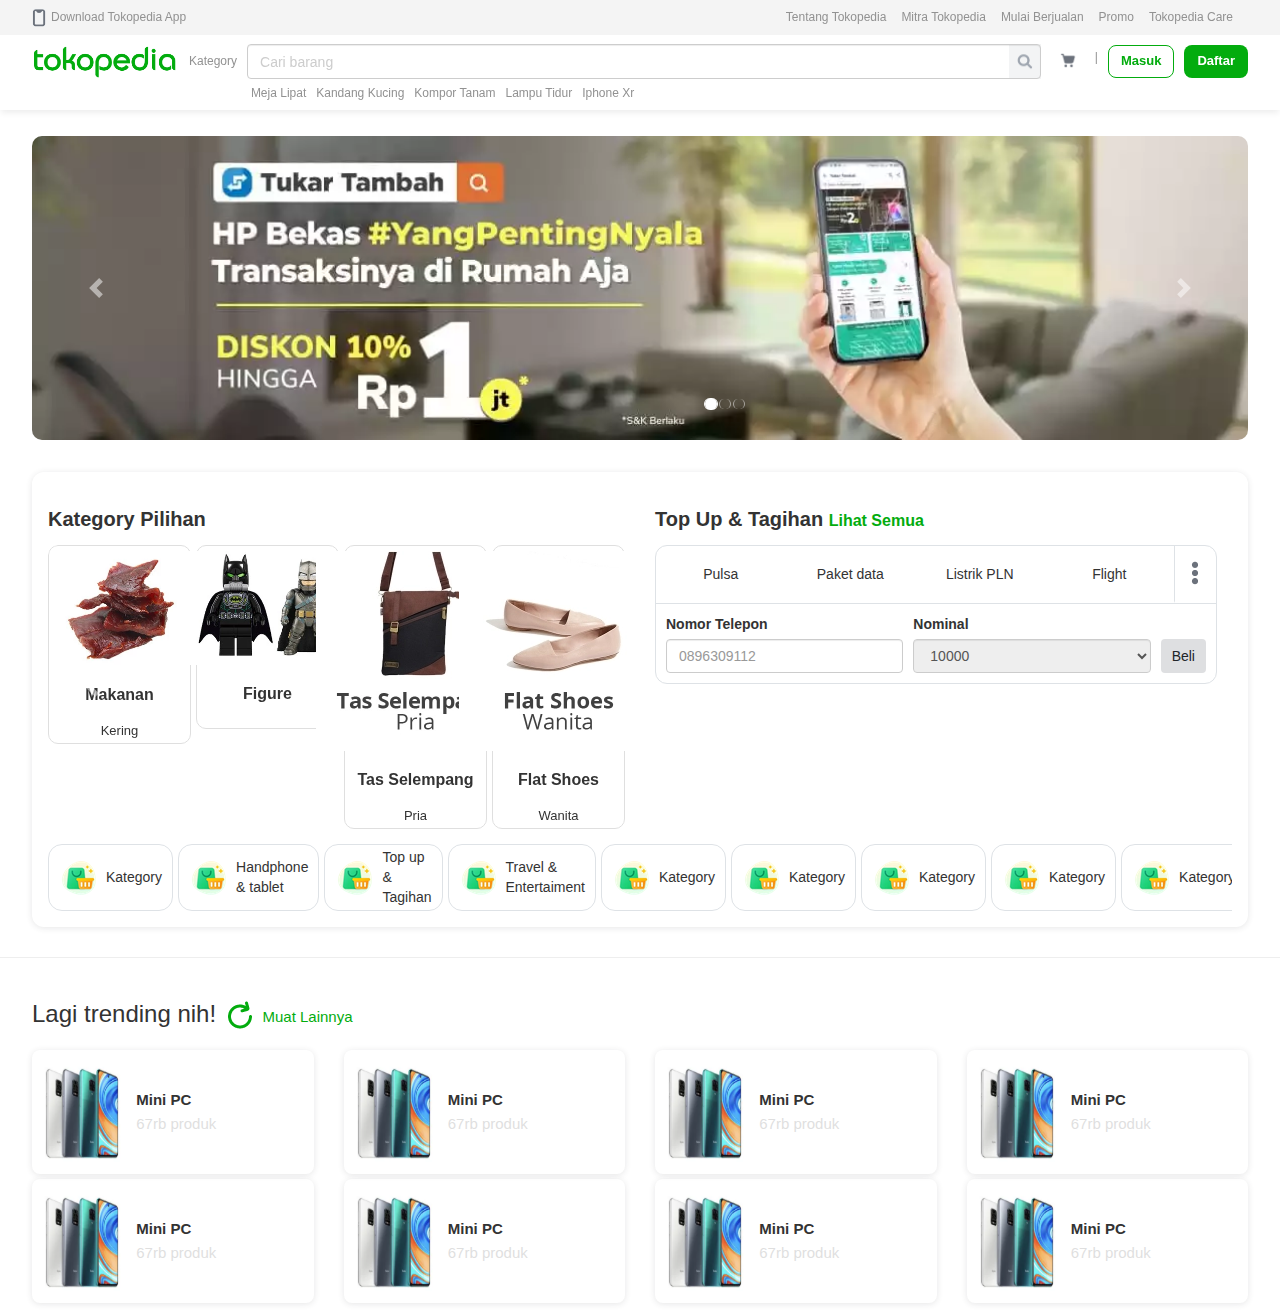
<file: index.html>
<!doctype html>
<html lang="en">

<head>
    <!-- Required meta tags -->
    <meta charset="utf-8">
    <meta name="viewport" content="width=device-width, initial-scale=1, shrink-to-fit=no">

    <!-- Bootstrap CSS -->
    <link rel="stylesheet" href="https://stackpath.bootstrapcdn.com/bootstrap/4.5.2/css/bootstrap.min.css"
        integrity="sha384-JcKb8q3iqJ61gNV9KGb8thSsNjpSL0n8PARn9HuZOnIxN0hoP+VmmDGMN5t9UJ0Z" crossorigin="anonymous">

    <!-- bootstrap 3 and affix -->
    <link rel="stylesheet" href="https://maxcdn.bootstrapcdn.com/bootstrap/3.4.1/css/bootstrap.min.css">
    <script src="https://ajax.googleapis.com/ajax/libs/jquery/3.5.1/jquery.min.js"></script>
    <script src="https://maxcdn.bootstrapcdn.com/bootstrap/3.4.1/js/bootstrap.min.js"></script>
    <!-- end  -->
    <link rel="stylesheet" href="assets/css/style.css">
    <title>Tokopedia</title>
</head>

<body>

    <div id="overlay"></div>

    <div class="header">
        <div class="item-header-1 d-flex justify-content-between align-items-center">
            <div class="d-flex align-items-center">
                <img class="mr-2" src="assets/img/1.png" alt="">
                <span>Download Tokopedia App</span>
            </div>

            <div class="d-flex">
                <span class="mr-4">Tentang Tokopedia</span>
                <span class="mr-4">Mitra Tokopedia</span>
                <span class="mr-4">Mulai Berjualan</span>
                <span class="mr-4">Promo</span>
                <span class="mr-4">Tokopedia Care</span>
            </div>
        </div>

        <div class="item-header-2 d-flex flex-column">
            <div class="d-flex justify-content-between align-items-center">
                <img class="img-tokopedia" src="assets/img/2.png" alt="">
                <span class="mx-2 text-kategory" onclick="kategoryOn()">Kategory</span>
                <div class="wrap-search">
                    <input type="text" class="form-control" placeholder="Cari barang" data-toggle="modal"
                        data-target="#exampleModal">
                    <div class=" wrap-icon-search">
                        <img class="img-search" src="assets/img/3.png" alt="">
                    </div>
                </div>

                <div class="wrap-img-shop mx-3" onclick="on()">
                    <img class="img-shop" src="assets/img/4.png" alt="">
                </div>

                <span class="mr-3 line">|</span>

                <div class="d-flex">
                    <button class="btn font-weight-bold mr-3">Masuk</button>
                    <button class="btn font-weight-bold text-white">Daftar</button>
                </div>
            </div>
            <div class="text-under-search d-flex mt-2">
                <span class="mr-3">Meja Lipat</span>
                <span class="mr-3">Kandang Kucing</span>
                <span class="mr-3">Kompor Tanam</span>
                <span class="mr-3">Lampu Tidur</span>
                <span class="mr-3">Iphone Xr</span>
            </div>
        </div>

        <div class="menu-bar flex-column justify-content-between align-items-center" id="menuBar">
            <img src="assets/img/5.png" alt="">
            <h4 class="mt-2">Wah keranjang belanjaanmu kosong</h4>
            <p class="text-center">Daripada dianggurin, mending diisi dengan barang barang </br>impianmu. Yuk cek
                sekarang!</p>
            <button class="btn">Lihat Rekomendasi</button>
        </div>
    </div>

    <div class="kategory" id="kategory">
        <div class="head-kategory d-flex w-100">
            <span>Belanja</span>
            <span>Featured</span>
            <span>Featured</span>
            <span>Brand&nbsp;Unggulan</span>
            <span>Halal&nbsp;Corner</span>
            <span>Investasi&nbsp;Asuransi&nbsp;&&nbsp;Pinjaman</span>
            <span>Pajak</span>
            <span>Pendidikan</span>
            <span>Tagihan</span>
            <span>Top&nbsp;-&nbsp;Up</span>
            <span>Travel&nbsp;Entertaiment</span>
            <span>OS&nbsp;Pupuler</span>
            <span>Lainnya</span>
        </div>
        <div class="row">
            <div class="col-2">
                <div class="head-left">
                    <h6 class="mb-0">Buku</h6>
                    <h6 class="mb-0">Elektronik</h6>
                    <h6 class="mb-0">Dapur</h6>
                    <h6 class="mb-0">Elektronik</h6>
                    <h6 class="mb-0">Elektronik</h6>
                    <h6 class="mb-0">Elektronik</h6>
                    <h6 class="mb-0">Elektronik</h6>
                    <h6 class="mb-0">Elektronik</h6>
                    <h6 class="mb-0">Elektronik</h6>
                    <h6 class="mb-0">Elektronik</h6>
                    <h6 class="mb-0">Elektronik</h6>
                    <h6 class="mb-0">Elektronik</h6>
                    <h6 class="mb-0">Elektronik</h6>
                    <h6 class="mb-0">Elektronik</h6>
                    <h6 class="mb-0">Elektronik</h6>
                    <h6 class="mb-0">Elektronik</h6>
                    <h6 class="mb-0">Elektronik</h6>
                    <h6 class="mb-0">Elektronik</h6>
                    <h6 class="mb-0">Elektronik</h6>
                    <h6 class="mb-0">Elektronik</h6>
                    <h6 class="mb-0">Elektronik</h6>
                    <h6 class="mb-0">Elektronik</h6>
                    <h6 class="mb-0">Elektronik</h6>
                    <h6 class="mb-0">Elektronik</h6>
                    <h6 class="mb-0">Elektronik</h6>
                    <h6 class="mb-0">Elektronik</h6>
                    <h6 class="mb-0">Elektronik</h6>
                </div>
            </div>
            <div class="col-10">
                <div class="head-left">
                    <div class="w-100 d-flex align-items-center">
                        <img src="assets/img/6.png" alt="">
                        <span class="h4 m-0 p-0 font-weight-bold">Buku</span>
                    </div>
                    <div class="row mt-5">
                        <div class="col-3">
                            <h5>Title</h5>
                            <h6>Deskripsi</h6>
                            <h6>Deskripsi</h6>
                            <h6>Deskripsi</h6>
                            <h6>Deskripsi</h6>
                            <h6>Deskripsi</h6>
                            <h6>Deskripsi</h6>
                        </div>
                        <div class="col-3">
                            <h5>Title</h5>
                            <h6>Deskripsi</h6>
                            <h6>Deskripsi</h6>
                            <h6>Deskripsi</h6>
                            <h6>Deskripsi</h6>
                            <h6>Deskripsi</h6>
                            <h6>Deskripsi</h6>
                        </div>
                        <div class="col-3">
                            <h5>Title</h5>
                            <h6>Deskripsi</h6>
                            <h6>Deskripsi</h6>
                            <h6>Deskripsi</h6>
                            <h6>Deskripsi</h6>
                            <h6>Deskripsi</h6>
                            <h6>Deskripsi</h6>
                        </div>
                        <div class="col-3">
                            <h5>Title</h5>
                            <h6>Deskripsi</h6>
                            <h6>Deskripsi</h6>
                            <h6>Deskripsi</h6>
                            <h6>Deskripsi</h6>
                            <h6>Deskripsi</h6>
                            <h6>Deskripsi</h6>
                        </div>
                    </div>
                    <div class="row mt-5">
                        <div class="col-3">
                            <h5>Title</h5>
                            <h6>Deskripsi</h6>
                            <h6>Deskripsi</h6>
                            <h6>Deskripsi</h6>
                            <h6>Deskripsi</h6>
                            <h6>Deskripsi</h6>
                            <h6>Deskripsi</h6>
                        </div>
                        <div class="col-3">
                            <h5>Title</h5>
                            <h6>Deskripsi</h6>
                            <h6>Deskripsi</h6>
                            <h6>Deskripsi</h6>
                            <h6>Deskripsi</h6>
                            <h6>Deskripsi</h6>
                            <h6>Deskripsi</h6>
                        </div>
                        <div class="col-3">
                            <h5>Title</h5>
                            <h6>Deskripsi</h6>
                            <h6>Deskripsi</h6>
                            <h6>Deskripsi</h6>
                            <h6>Deskripsi</h6>
                            <h6>Deskripsi</h6>
                            <h6>Deskripsi</h6>
                        </div>
                        <div class="col-3">
                            <h5>Title</h5>
                            <h6>Deskripsi</h6>
                            <h6>Deskripsi</h6>
                            <h6>Deskripsi</h6>
                            <h6>Deskripsi</h6>
                            <h6>Deskripsi</h6>
                            <h6>Deskripsi</h6>
                        </div>
                    </div>
                </div>
            </div>
        </div>
    </div>

    <!-- caraousel -->
    <div id="carouselExampleIndicators" class="carousel slide d-flex flex-column align-items-center"
        data-ride="carousel">
        <ol class="carousel-indicators">
            <li data-target="#carouselExampleIndicators" data-slide-to="0" class="active"></li>
            <li data-target="#carouselExampleIndicators" data-slide-to="1"></li>
            <li data-target="#carouselExampleIndicators" data-slide-to="2"></li>
        </ol>
        <div class="carousel-inner">
            <div class="carousel-item active">
                <img src="assets/img/c2.jpg" class="d-block w-100" alt="...">
            </div>
            <div class="carousel-item">
                <img src="assets/img/c1.jpg" class="d-block w-100" alt="...">
            </div>
            <div class="carousel-item">
                <img src="assets/img/slide/3.png" class="d-block w-100" alt="...">
            </div>
        </div>
        <a class="carousel-control-prev" href="#carouselExampleIndicators" role="button" data-slide="prev">
            <span class="carousel-control-prev-icon" aria-hidden="true"></span>
            <span class="sr-only">Previous</span>
        </a>
        <a class="carousel-control-next" href="#carouselExampleIndicators" role="button" data-slide="next">
            <span class="carousel-control-next-icon" aria-hidden="true"></span>
            <span class="sr-only">Next</span>
        </a>
    </div>

    <!-- kategory pilihan -->
    <div class="kategory-pilihan">
        <div class="row mx-0 p-0">
            <div class="col-6 mx-0 p-0">
                <h1>Kategory Pilihan</h1>
                <div id="carouselExampleControls" class="carousel carousel2 slide mt-4" data-ride="carousel">
                    <div class="carousel-inner carousel-inner2">
                        <div class="carousel-item active">
                            <div class="row mx-0 p-0">
                                <div class="col-3 pl-0 pr-2">
                                    <div
                                        class="d-flex p-2 flex-column align-items-center justify-content-center card-category">
                                        <img src="assets/img/7.png" alt="">
                                        <h2 class="mb-0">Makanan</h2>
                                        <h3 class="mb-0">Kering</h3>

                                    </div>
                                </div>
                                <div class="col-3 pl-0 pr-2">
                                    <div
                                        class="d-flex p-2 flex-column align-items-center justify-content-center card-category">

                                        <img src="assets/img/8.png" alt="">
                                        <h2 class="mb-0">Figure</h2>
                                        <h3 class="mb-0"></h3>

                                    </div>
                                </div>
                                <div class="col-3 pl-0 pr-2">
                                    <div
                                        class="d-flex p-2 flex-column align-items-center justify-content-center card-category">

                                        <img src="assets/img/bag.jpg" alt="">
                                        <h2 class="mb-0">Tas Selempang</h2>
                                        <h3 class="mb-0">Pria</h3>

                                    </div>
                                </div>
                                <div class="col-3 pl-0 pr2">
                                    <div
                                        class="d-flex p-2 flex-column align-items-center justify-content-center card-category">

                                        <img src="assets/img/shoes.jpg" alt="">
                                        <h2 class="mb-0">Flat Shoes</h2>
                                        <h3 class="mb-0">Wanita</h3>

                                    </div>
                                </div>
                            </div>

                        </div>
                        <div class="carousel-item">
                            <div class="row mx-0 p-0">
                                <div class="col-3 pl-0 pr-2">
                                    <div
                                        class="d-flex p-2 flex-column align-items-center justify-content-center card-category">
                                        <img src="assets/img/7.png" alt="">
                                        <h2 class="mb-0">Toples</h2>
                                        <h3 class="mb-0"></h3>

                                    </div>
                                </div>
                                <div class="col-3 pl-0 pr-2">
                                    <div
                                        class="d-flex p-2 flex-column align-items-center justify-content-center card-category">

                                        <img src="assets/img/7.png" alt="">
                                        <h2 class="mb-0">Hardisk &</h2>
                                        <h3 class="mb-0">Flashdisk</h3>

                                    </div>
                                </div>
                                <div class="col-3 pl-0 pr-2">
                                    <div
                                        class="d-flex p-2 flex-column align-items-center justify-content-center card-category">

                                        <img src="assets/img/7.png" alt="">
                                        <h2 class="mb-0">Tv &</h2>
                                        <h3 class="mb-0">Speaker</h3>

                                    </div>
                                </div>
                                <div class="col-3 pl-0 pr2">
                                    <div
                                        class="d-flex p-2 flex-column align-items-center justify-content-center card-category">

                                        <img src="assets/img/7.png" alt="">
                                        <h2 class="mb-0">Makanan</h2>
                                        <h3 class="mb-0">Kucing</h3>

                                    </div>
                                </div>
                            </div>

                        </div>
                        <a class="carousel-control-prev" href="#carouselExampleControls" role="button"
                            data-slide="prev">
                            <span class="carousel-control-prev-icon" aria-hidden="true"></span>
                            <span class="sr-only">Previous</span>
                        </a>
                        <a class="carousel-control-next" href="#carouselExampleControls" role="button"
                            data-slide="next">
                            <span class="carousel-control-next-icon" aria-hidden="true"></span>
                            <span class="sr-only">Next</span>
                        </a>
                    </div>
                </div>
            </div>
            <div class="col-6">
                <h1>Top Up & Tagihan <span style="font-size: 16px; color: #03ac0e;">Lihat Semua</span> </h1>
                <div class="row mx-0 overflow-hidden border mt-4" style="border-radius: 12px;">
                    <div class="d-flex justify-content-between align-items-center w-100 border-bottom">
                        <div class="item-menu w-100 h-100 d-flex align-items-center justify-content-center">
                            <span>Pulsa</span>
                        </div>
                        <div class="item-menu w-100 h-100 d-flex align-items-center justify-content-center">
                            <span>Paket data</span>
                        </div>
                        <div class="item-menu w-100 h-100 d-flex align-items-center justify-content-center">
                            <span>Listrik PLN</span>
                        </div>
                        <div class="item-menu w-100 h-100 d-flex align-items-center justify-content-center">
                            <span>Flight</span>
                        </div>
                        <div class="item-menu d-flex px-2 align-items-center justify-content-center border-left">
                            <img src="assets/img/10.png" alt="">
                        </div>
                    </div>

                    <div class="d-flex w-100 justify-content-between align-items-end p-3">
                        <div class="form-row mx-0 w-100">
                            <div class="form-group w-100 mr-3 mb-0">
                                <label for="" class="font-weight-bold">Nomor Telepon</label>
                                <input type="text" class="form-control w-100" placeholder="0896309112">
                            </div>
                        </div>
                        <div class="form-row mx-0 w-100">
                            <div class="form-group w-100 mr-3 mb-0">
                                <label for="" class="font-weight-bold">Nominal</label>
                                <select name="" id="" class="form-control" disabled>
                                    <option value="">10000</option>
                                    <option value="">10000</option>
                                </select>
                            </div>
                        </div>
                        <button class="btn px-3" style="background-color: #4950572e;">Beli</button>
                    </div>
                </div>
            </div>

            <div class="row flex-nowrap mx-0 mt-4 menu-scroll">
                <div class="item-scroll d-flex align-items-center border py-1 px-3 mr-2">
                    <img src="assets/img/9.png" alt="">
                    <span class="ml-2">Kategory</span>
                </div>
                <div class="item-scroll d-flex align-items-center border py-1 px-3 mr-2">
                    <img src="assets/img/9.png" alt="">
                    <span class="ml-2">Handphone & tablet</span>
                </div>
                <div class="item-scroll d-flex align-items-center border py-1 px-3 mr-2">
                    <img src="assets/img/9.png" alt="">
                    <span class="ml-2">Top up & Tagihan</span>
                </div>
                <div class="item-scroll d-flex align-items-center border py-1 px-3 mr-2">
                    <img src="assets/img/9.png" alt="">
                    <span class="ml-2">Travel & Entertaiment</span>
                </div>
                <div class="item-scroll d-flex align-items-center border py-1 px-3 mr-2">
                    <img src="assets/img/9.png" alt="">
                    <span class="ml-2">Kategory</span>
                </div>
                <div class="item-scroll d-flex align-items-center border py-1 px-3 mr-2">
                    <img src="assets/img/9.png" alt="">
                    <span class="ml-2">Kategory</span>
                </div>
                <div class="item-scroll d-flex align-items-center border py-1 px-3 mr-2">
                    <img src="assets/img/9.png" alt="">
                    <span class="ml-2">Kategory</span>
                </div>
                <div class="item-scroll d-flex align-items-center border py-1 px-3 mr-2">
                    <img src="assets/img/9.png" alt="">
                    <span class="ml-2">Kategory</span>
                </div>
                <div class="item-scroll d-flex align-items-center border py-1 px-3 mr-2">
                    <img src="assets/img/9.png" alt="">
                    <span class="ml-2">Kategory</span>
                </div>
                <div class="item-scroll d-flex align-items-center border py-1 px-3 mr-2">
                    <img src="assets/img/9.png" alt="">
                    <span class="ml-2">Kategory</span>
                </div>

            </div>

        </div>

    </div>

    <hr class="position-relative" style="top:170px">

    <div class="trending">
        <h3>Lagi trending nih! <img src="assets/img/reload.png" alt=""> <span style="color: #03ac0e;">Muat
                Lainnya</span> </h3>

        <div class="row mt-4">
            <div class="col-3">
                <div class="card-trend">
                    <div class="wrap-img-trend">
                        <img class="w-100 h-100" src="assets/img/13.png" alt="">
                    </div>
                    <div class="ml-4 d-flex flex-column justify-content-center">
                        <span class="mb-1 font-weight-bold">Mini PC</span>
                        <span style="font-weight: 400; color: #dfdfdf;">67rb produk</span>
                    </div>
                </div>
            </div>
            <div class="col-3">
                <div class="card-trend">
                    <div class="wrap-img-trend">
                        <img class="w-100 h-100" src="assets/img/13.png" alt="">
                    </div>
                    <div class="ml-4 d-flex flex-column justify-content-center">
                        <span class="mb-1 font-weight-bold">Mini PC</span>
                        <span style="font-weight: 400; color: #dfdfdf;">67rb produk</span>
                    </div>
                </div>
            </div>
            <div class="col-3">
                <div class="card-trend">
                    <div class="wrap-img-trend">
                        <img class="w-100 h-100" src="assets/img/13.png" alt="">
                    </div>
                    <div class="ml-4 d-flex flex-column justify-content-center">
                        <span class="mb-1 font-weight-bold">Mini PC</span>
                        <span style="font-weight: 400; color: #dfdfdf;">67rb produk</span>
                    </div>
                </div>
            </div>
            <div class="col-3">
                <div class="card-trend">
                    <div class="wrap-img-trend">
                        <img class="w-100 h-100" src="assets/img/13.png" alt="">
                    </div>
                    <div class="ml-4 d-flex flex-column justify-content-center">
                        <span class="mb-1 font-weight-bold">Mini PC</span>
                        <span style="font-weight: 400; color: #dfdfdf;">67rb produk</span>
                    </div>
                </div>
            </div>
        </div>

        <div class="row mt-2">
            <div class="col-3">
                <div class="card-trend">
                    <div class="wrap-img-trend">
                        <img class="w-100 h-100" src="assets/img/13.png" alt="">
                    </div>
                    <div class="ml-4 d-flex flex-column justify-content-center">
                        <span class="mb-1 font-weight-bold">Mini PC</span>
                        <span style="font-weight: 400; color: #dfdfdf;">67rb produk</span>
                    </div>
                </div>
            </div>
            <div class="col-3">
                <div class="card-trend">
                    <div class="wrap-img-trend">
                        <img class="w-100 h-100" src="assets/img/13.png" alt="">
                    </div>
                    <div class="ml-4 d-flex flex-column justify-content-center">
                        <span class="mb-1 font-weight-bold">Mini PC</span>
                        <span style="font-weight: 400; color: #dfdfdf;">67rb produk</span>
                    </div>
                </div>
            </div>
            <div class="col-3">
                <div class="card-trend">
                    <div class="wrap-img-trend">
                        <img class="w-100 h-100" src="assets/img/13.png" alt="">
                    </div>
                    <div class="ml-4 d-flex flex-column justify-content-center">
                        <span class="mb-1 font-weight-bold">Mini PC</span>
                        <span style="font-weight: 400; color: #dfdfdf;">67rb produk</span>
                    </div>
                </div>
            </div>
            <div class="col-3">
                <div class="card-trend">
                    <div class="wrap-img-trend">
                        <img class="w-100 h-100" src="assets/img/13.png" alt="">
                    </div>
                    <div class="ml-4 d-flex flex-column justify-content-center">
                        <span class="mb-1 font-weight-bold">Mini PC</span>
                        <span style="font-weight: 400; color: #dfdfdf;">67rb produk</span>
                    </div>
                </div>
            </div>
        </div>
    </div>


        <script src="assets/js/js.js"></script>
        <!-- Optional JavaScript -->
        <!-- jQuery first, then Popper.js, then Bootstrap JS -->
        <script src="https://code.jquery.com/jquery-3.5.1.slim.min.js"
            integrity="sha384-DfXdz2htPH0lsSSs5nCTpuj/zy4C+OGpamoFVy38MVBnE+IbbVYUew+OrCXaRkfj"
            crossorigin="anonymous"></script>
        <script src="https://cdn.jsdelivr.net/npm/popper.js@1.16.1/dist/umd/popper.min.js"
            integrity="sha384-9/reFTGAW83EW2RDu2S0VKaIzap3H66lZH81PoYlFhbGU+6BZp6G7niu735Sk7lN"
            crossorigin="anonymous"></script>
        <script src="https://stackpath.bootstrapcdn.com/bootstrap/4.5.2/js/bootstrap.min.js"
            integrity="sha384-B4gt1jrGC7Jh4AgTPSdUtOBvfO8shuf57BaghqFfPlYxofvL8/KUEfYiJOMMV+rV"
            crossorigin="anonymous"></script>
</body>

</html>
</file>
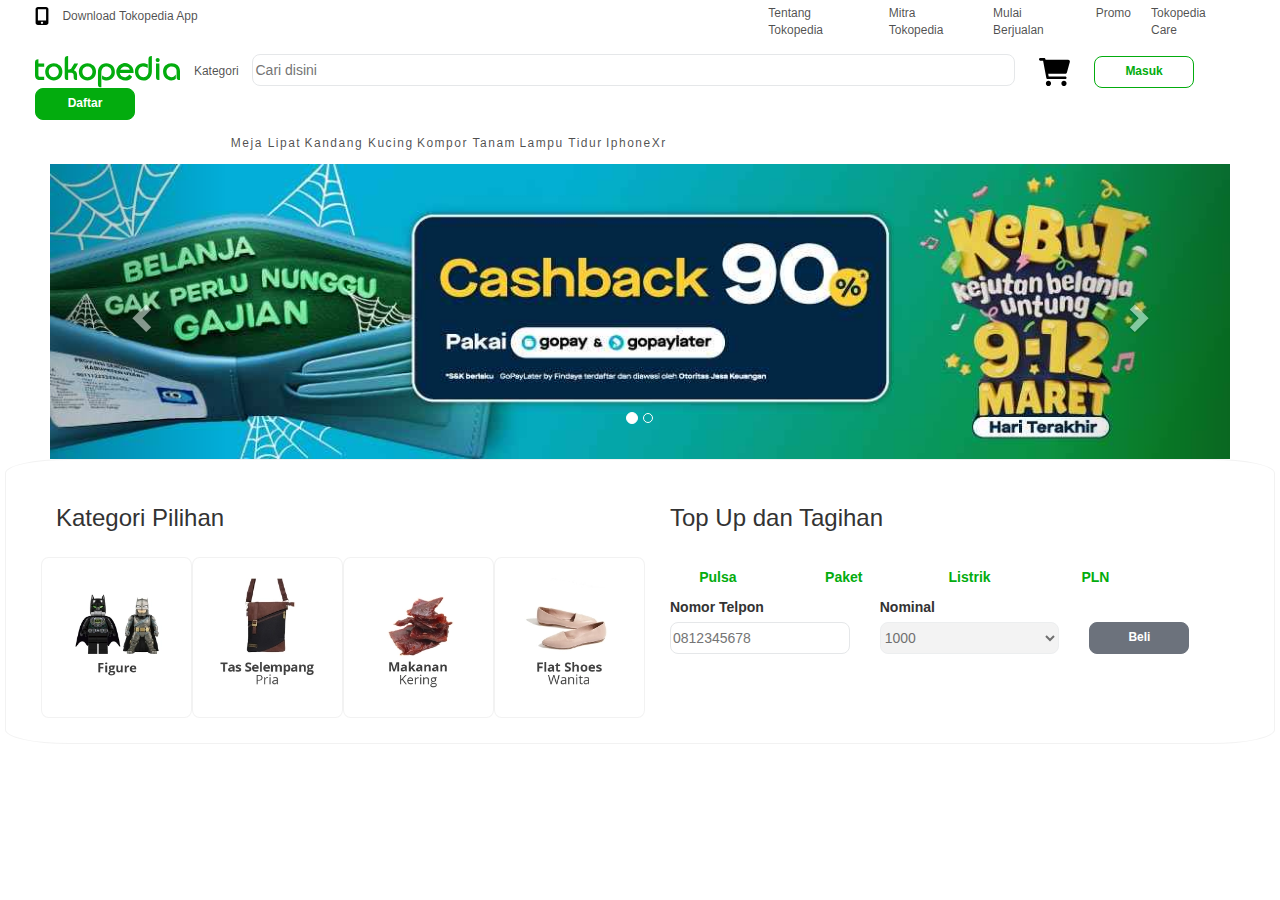
<file: Tokopedia_Jquery/view/index.html>
<!DOCTYPE html>
<html>
    <head>
        <!-- external css-->
        <link rel="stylesheet" href="../css/styles.css" />
        <!-- grid -->
        <link rel="stylesheet" href="https://maxcdn.bootstrapcdn.com/bootstrap/3.4.1/css/bootstrap.min.css"> 
        <!-- icon -->
        <link rel="stylesheet" href="https://use.fontawesome.com/releases/v5.6.3/css/all.css" integrity="sha384-UHRtZLI+pbxtHCWp1t77Bi1L4ZtiqrqD80Kn4Z8NTSRyMA2Fd33n5dQ8lWUE00s/" crossorigin="anonymous">
        
        <!-- Scrip Carausel -->
        <script src="https://ajax.googleapis.com/ajax/libs/jquery/3.5.1/jquery.min.js"></script>
        <script src="https://maxcdn.bootstrapcdn.com/bootstrap/3.4.1/js/bootstrap.min.js"></script>
    </head>
        
    </head>
    <body>
        <div class="container-fluid">
            <div class="row mini-header">
                <div class="col-sm-2">
                    <img class="mini-icon" src="../icon/mobile-screen-button-solid.svg">
                    <a class="mini-header" href="https://www.tokopedia.com/mobile-apps/">Download Tokopedia App</a>
                </div>
                <div class="col-sm-5">
                </div>
                <div class="col-sm-5 position-right">
                    <a class="mini-header" href="">Tentang Tokopedia</a>
                    <a class="mini-header" href="">Mitra Tokopedia</a>
                    <a class="mini-header" href="">Mulai Berjualan</a>
                    <a class="mini-header" href="">Promo</a>
                    <a class="mini-header" href="">Tokopedia Care</a>
                </div>
            </div>
            <div class="row medium-header">
                <img class="logo" src="../img/logo-tokped.svg">
                <a class="medium-header" href="">Kategori</a>
                <input type="text" class="search" placeholder="Cari disini">
                <img class="medium-icon" src="../icon/cart-shopping-solid.svg">
                <button class="medium-header">Masuk</button>
                <button class="medium-header-fill">Daftar</button>
            </div>
        </div>
        <div class="text-under-search d-flex mt-2">
            <span class="mr-3">Meja Lipat</span>
            <span class="mr-3">Kandang Kucing</span>
            <span class="mr-3">Kompor Tanam</span>
            <span class="mr-3">Lampu Tidur</span>
            <span class="mr-3">IphoneXr</span>
        </div>
        <div id="myCarousel" class="carousel slide" data-ride="carousel" style="margin: 0px 30px 0px 30px;">
            <!-- Indicators -->
            <ol class="carousel-indicators">
              <li data-target="#myCarousel" data-slide-to="0" class="active"></li>
              <li data-target="#myCarousel" data-slide-to="1"></li>
            </ol>
            <!-- Wrapper for slides -->
            <div class="carousel-inner">
        
              <div class="item active">
                <img src="../img/c1.jpg" alt="Los Angeles" style="width:100%;">
              </div>
              <div class="item">
                <img src="../img/c2.jpg" alt="Chicago" style="width:100%;">
              </div>
            </div>
            <!-- Left and right controls -->
            <a class="left carousel-control" href="#myCarousel" data-slide="prev">
              <span class="glyphicon glyphicon-chevron-left"></span>
              <span class="sr-only">Previous</span>
            </a>
            <a class="right carousel-control" href="#myCarousel" data-slide="next">
              <span class="glyphicon glyphicon-chevron-right"></span>
              <span class="sr-only">Next</span>
            </a>
        </div>
          

        <div class="row content">
            <div class="col-sm-6" style="margin: 5px;">
                <h3 style="padding-bottom: 15px;">Kategori Pilihan</h3>
                <div class="row">
                    <div class="col-sm-3 content">
                        <img src="../img/toy.jpg" width="100%">
                    </div>
                    <div class="col-sm-3 content">
                        <img src="../img/bag.jpg" width="100%">
                    </div>
                    <div class="col-sm-3 content">
                        <img src="../img/food.jpg" width="100%">
                    </div>
                    <div class="col-sm-3 content">
                        <img src="../img/shoes.jpg" width="100%">
                    </div>
                </div>
            </div>
            <div class="col-sm-5" style="margin: 5px;">
                <h3 style="padding-bottom: 15px;">Top Up dan Tagihan</h3>
                <div class="row" style="text-align: center;">
                    <div class="col-sm-3 content-nav" id="pulsa">
                        Pulsa
                    </div>
                    <div class="col-sm-3 content-nav" id="paketdata">
                        Paket
                    </div>
                    <div class="col-sm-3 content-nav">
                        Listrik
                    </div>
                    <div class="col-sm-3 content-nav">
                        PLN
                    </div>
                </div>
                <div class="row" style="flex: 1 1 auto;">
                    <div class="col-sm-5">
                        <label for="">
                            Nomor Telpon
                        </label>
                        <input type="text" class="pulsa" placeholder="0812345678" id="notlp">
                    </div>
                    <div class="col-sm-5">
                        <label for="">
                            Nominal
                        </label>
                        <select class="pulsa" id="nominal" disabled>
                            <option value="1">1000</option>
                            <option value="2">3000</option>
                            <option value="3">5000</option>
                            <option value="4">10000</option>
                            <option value="5">20000</option>
                            <option value="6">25000</option>
                            <option value="7">50000</option>
                            <option value="8">100000</option>
                        </select>
                        <select name="" id="hargapaket" class="pulsa" disabled hidden> 
                            <option value="1">Internet 10 GB - Rp. 30.500</option>
                            <option value="2">Internet 15 GB - Rp. 43.000</option>
                            <option value="3">Internet Combo Unlimited (Kuota Malam) - Rp. 20.000</option>
                            <option value="4">Internet Combo Unlimited - Rp. 70.000</option>
                        </select>
                    </div>
                    <div class="col-sm-2" style="margin-top: 25px;">
                        <button class="medium-header-fill-grey" disabled id="btnGrey">Beli</button>
                        <button class="medium-header-fill-green" hidden id="btnGreen">Beli</button>
                        <button class="medium-header-fill-green1" hidden id="btnGreen1">Beli</button>
                    </div>
                </div>
            </div>
        </div>
    </body>
</html>

<script>
$(document).ready(function(){

    $("#pulsa").click( function() {
        $("#nominal").show();
        $("#hargapaket").hide();
        $("#buttonGrey").show();
        $("#buttonGreen").hide();

        $("#notlp").keypress(function(e) {
          if (e.which != 8 && e.which != 0 && (e.which < 48 || e.which > 57)) {
            return false;
          }
        });

        $("#notlp").change(function(){
            if ($("#notlp").val() > 0) {    
                $("#nominal").prop("disabled", false);
            }
        });

        $("#nominal").change(function(){
            if ($("#nominal").val() > 0) {   
                $("#btnGreen").show();
                $("#btnGrey").hide();
                $("#btnGreen1").hide();
            }
        });

         $("#btnGreen").click( function() {
            var yakin = confirm('Pembelian pulsa sebesar ' +  $('#nominal').find(":selected").text() + ' ke nomor ' + $('#notlp').val()) 
            if (yakin) {
                if ($('#nominal').find(":selected").text() >= 10000){
                    var a = parseInt($('#nominal').find(":selected").text());
                    var tambah = a + 2000;
                    alert('Total harga pulsa Rp. ' + tambah + ',- ke nomor ' + $('#notlp').val() + ' sedang di proses. Terima Kasih :)')
                }else{
                    var b = parseInt($('#nominal').find(":selected").text());
                    var tambahkurang = b + 3000;
                    alert('Total harga pulsa Rp. ' + tambahkurang + ',- ke nomor ' + $('#notlp').val() + ' sedang di proses. Terima Kasih :)')
                }
            }else {
            
            }
        });
    });


    $("#paketdata").click(function() {
      $("#nominal").hide();
      $("#hargapaket").show();
      $("#btnGrey").show();
      $("#btnGreen").hide();

  
      $(function(){
        $("#notlp").keypress(function(e) {
          if (e.which != 8 && e.which != 0 && (e.which < 48 || e.which > 57)) {
            return false;
          }
        });
      });
  
      $("#notlp").change(function(){
        if ($("#notlp").val() > 0) {    
          $("#hargapaket").prop("disabled", false);
        }
      });
  
      $("#hargapaket").change(function(){
        if ($("#hargapaket").val() > 0) {
          $("#btnGrey").hide();
          $("#btnGreen").hide();
          $("#btnGreen1").show();
        }
      });
  
      $("#btnGreen1").click( function() {
        var yakin1 = confirm('Pembelian paket data ' +  $('#hargapaket').find(":selected").text() + ' ke nomor ' + $('#notlp').val()) 
        if (yakin1) {
          var kata = $('#hargapaket').find(":selected").text();
          var result = kata.substring(kata.length - 6);
          alert('Total harga paket data Rp. ' + result + ',- ke nomor ' + $('#notlp').val() + ' sedang di proses. Terima Kasih :)')
        }else {
          
        }
      });
    });
});
</script>
</file>
<file: assets/css/style.css>
body {
  /* height: 100vh; */
  overflow-x: hidden;
}

.header {
  position: fixed;
  width: 100%;
  z-index: 9999;
}

.header span {
  font-size: 12px;
}

.item-header-1 {
  padding: 8px 32px;
  background-color: #f4f4f4;
}

.header .item-header-1 span {
  color: #929292;
}

.header .item-header-1 span:hover {
  color: #03ac0e;
  cursor: pointer;
}

.header .item-header-1 img {
  width: 14px;
}

.item-header-2 {
  padding: 8px 32px;
  background-color: #ffffff;
  box-shadow: rgba(0, 0, 0, 0.07) 0px 4px 6px -1px;
}

.item-header-2 .img-tokopedia {
  width: 147px;
}

.item-header-2 .text-kategory {
  padding: 2px 5px;
}

.item-header-2 .text-kategory:hover {
  background-color: #f3f4f5 !important;
  cursor: pointer !important;
  color: #03ac0e;
  border-radius: 5px;
}

.item-header-2 span {
  color: #929292;
}

.item-header-2 .img-search,
.item-header-2 .img-shop {
  width: 18px;
}

.item-header-2 .wrap-search {
  position: relative;
  background-color: #ffffff;
  width: 100%;
  height: 35px;
}

.item-header-2 .wrap-search .form-control {
  background-color: transparent;
  position: absolute;
  width: 100%;
  height: 100%;
  overflow: hidden;
  border: 1px solid #cdcdcd;
  z-index: 1;
}

.item-header-2 .wrap-search .form-control::placeholder {
  color: #cdcdcd;
  font-size: 14px;
}

.item-header-2 .wrap-search .form-control:focus {
  box-shadow: none;
  border: 1px solid #03ac0e;
}

.item-header-2 .wrap-search .wrap-icon-search {
  background-color: #f3f4f5;
  position: absolute;
  right: 0;
  height: 100%;
  width: 4%;
}

.item-header-2 .wrap-search .wrap-icon-search .img-search {
  position: absolute;
  left: 50%;
  top: 50%;
  transform: translate(-50%, -50%);
}

.item-header-2 .wrap-img-shop {
  position: relative;
  background-color: transparent;
  height: max-content;
  width: max-content;
  padding: 0px 8px 5px 8px;
  border-radius: 3px;
  transition-duration: 0.5s;
}

.item-header-2 .wrap-img-shop:hover {
  background-color: #f3f4f5;
  cursor: pointer;
}

.line {
  font-size: 26px;
  color: #cdcdcd;
  margin-bottom: 8px;
  font-weight: 100;
}

.header .btn {
  border-radius: 8px;
  font-size: 13px;
  background-color: #03ac0e;
}

.header .btn:first-child {
  background-color: #ffffff;
  border: 1px solid #03ac0e;
  color: #03ac0e;
}

.text-under-search {
  margin-left: 18%;
}

.text-under-search span:hover {
  color: #03ac0e;
  cursor: pointer;
}

.menu-bar {
  display: flex;
  position: absolute;
  right: 35px;
  top: 91px;
  background-color: #ffffff;
  -webkit-box-shadow: 0px -1px 9px 0px rgba(0, 0, 0, 0.1);
  -moz-box-shadow: 0px -1px 9px 0px rgba(0, 0, 0, 0.1);
  box-shadow: 0px -1px 9px 0px rgba(0, 0, 0, 0.1);
  padding: 10px 30px;
  border-radius: 12px;
  visibility: hidden;
  transition: 0.1s;
  transform: rotateX(-75deg);
  z-index: 999999;
}

.menuBarStyle {
  visibility: visible;
  transform: rotateX(0deg);
  transform-origin: 0% 0%;
}

.menu-bar h4 {
  font-size: 18px;
  font-weight: bold;
}

.menu-bar p {
  font-size: 14px;
  color: #31353bad;
}

.menu-bar .btn {
  color: #ffffff;
  font-size: 20px;
  font-weight: bold;
  width: 100%;
}

.menu-bar img {
  width: 50%;
}

#overlay {
  position: fixed;
  display: none;
  width: 100%;
  height: 100%;
  top: 0;
  left: 0;
  right: 0;
  bottom: 0;
  background-color: rgba(0, 0, 0, 0.5);
  z-index: 2;
  cursor: pointer;
}

.overlayStyle {
  display: block !important;
}

.modal {
  z-index: 9999;
}

.modal-content {
  top: 56px;
  right: 147px;
  padding: 19px;
  width: 150%;
  border-radius: 0;
  border: none;
}

.m-c-head .btn {
  color: #03ac0e;
  border: 1px solid #03ac0e;
  background-color: transparent;
  border-radius: 20px;
}

.m-c-head span {
  color: #818181;
}

.m-c-head .title {
  color: #7b7b7b;
}

/* kategory head */

.kategory {
  display: flex;
  flex-direction: column;
  display: none;
}

.kategoryStyle {
  display: block;
}

.head-kategory {
  width: 100%;
  overflow-x: scroll;
  position: fixed;
  top: 110px;
  z-index: 99999;
  border-top: 1px solid #cdcdcd;
  background-color: #ffffff;
}

.head-kategory span {
  padding: 10px 30px;
  border-bottom: 2px solid transparent;
  color: #969696;
}

.head-kategory span:hover {
  padding: 10px 30px;
  border-bottom: 2px solid #03ac0e;
  color: #03ac0e;
  cursor: pointer;
}

.head-left {
  overflow-y: scroll;
  height: 100vh;
  padding-top: 185px;
  padding-left: 35px;
}

.head-left h6 {
  font-size: 12px;
  padding: 10px 0 10px 10px;
  border-radius: 4px;
  margin-right: 10px;
}

.head-left h6:hover {
  background-color: gainsboro;
  cursor: pointer;
}

/* caraousel style */

.carousel {
  position: relative;
  top: 136px;
}

.carousel-inner {
  width: 95%;
  border-radius: 10px;
}

.carousel-indicators {
  margin-left: 5%;
  justify-content: left;
}

.carousel-indicators li {
  width: 10px;
  height: 10px;
  border-radius: 20px;
  border-bottom: 0;
  border-top: 0;
}

/* kategory-pilihan */

.kategory-pilihan {
  position: relative;
  top: 160px;
  margin: 8px 32px;
  box-shadow: rgba(49, 53, 59, 0.12) 0px 1px 6px 0;
  background-color: #ffffff;
  padding: 16px;
  border-radius: 12px;
}

.carousel2 {
  position: relative;
  top: 0;
}

.card-category {
  border: 1px solid #dfdfdf;
  border-radius: 10px;
}

.kategory-pilihan img {
  /* width: 80%; */
}

.kategory-pilihan h1 {
  font-size: 20px;
  font-weight: bold;
}
.kategory-pilihan h2 {
  font-size: 16px;
  font-weight: bold;
}
.kategory-pilihan h3 {
  font-size: 13px;
  font-weight: 400;
}

.item-menu {
  padding: 10px 0;
  border-bottom: 2px solid transparent;
}

.item-menu:hover {
  border-bottom: 2px solid #03ac0e;
  color: #03ac0e;
  cursor: pointer;
}

.carousel-inner2 {
  width: 100%;
  border-radius: 10px;
}

.menu-scroll {
  overflow-x: scroll;
}

.menu-scroll::-webkit-scrollbar {
  display: none;
}

.item-scroll {
  border-radius: 14px;
}

/* style trend */
.trending {
  padding: 8px 32px;
  position: relative;
  top: 160px;
}

.trending span {
  font-size: 15px;
}

.card-trend {
  display: flex;
  align-items: center;
  padding: 12px;
  width: 100%;
  border-radius: 8px;
  box-shadow: rgba(49, 53, 59, 0.12) 0px 1px 6px 0px;
}

.card-trend .wrap-img-trend {
  width: 30%;
  height: 100px;
}

/* style wrap affix */

.wrap-affix {
  position: relative;
  top: 170px;
  padding: 8px 32px;
}

.bg-affix1 {
  background: rgb(98, 0, 73);
  background: rgb(57, 0, 98);
  background: linear-gradient(
    90deg,
    rgb(98 0 84) 0%,
    rgba(158, 82, 150, 1) 100%
  );
}

.bg-affix2 {
  background: rgb(98, 0, 73);
  background: rgb(57, 0, 98);
  background: linear-gradient(
    90deg,
    rgba(57, 0, 98, 1) 0%,
    rgba(158, 82, 150, 1) 100%
  );
}

.box-affix {
  display: inline-block;
  width: 216px;
  height: 64px;
  padding: 6px 8px;
  margin-right: 10px;
  border: none;
  border-radius: 8px;
  color: #fff;
}

.line1 {
  background-color: #fff;
  height: 4px;
  width: 40px;
}

.card {
  box-shadow: rgba(49, 53, 59, 0.12) 0px 1px 6px 0px;
  border-radius: 12px;
}

.card-body {
  padding: 10px;
}

.affix {
  width: 100%;
  background-color: white;
  top: 110px;
  z-index: 9999999;
  left: 0;
  height: 76px;
  padding-left: 32px;
}

.btn-green {
  color: #03ac0e;
  border: 1px solid #03ac0e;
  background-color: transparent;
  padding: 10px 70px;
  font-size: 20px;
  font-weight: bold;
}

/* style kategory foot */

.kategory-foot {
  position: relative;
  padding: 8px 32px;
  top: 190px;
}

.kategory-foot img {
  width: 30px;
}
.kategory-foot h4 {
  font-size: 13px;
}

/* style kategory foot2 */

.kategory-foot2 {
  position: relative;
  padding: 8px 32px;
  top: 190px;
}

.kategory-foot2 img {
  width: 40%;
}

.kategory-foot3 {
  position: relative;
  padding: 8px 32px;
  top: 190px;
}
</file>
<file: Tokopedia_Jquery/css/styles.css>
.mini-icon{
  height: 18px;
}

.medium-icon{
  padding-left: 20px;
  padding-right: 20px;
  height: 28px;
}

.mini-header{
}

.line{
  width: 1.2px;
  min-width: 1.2px;
  height: 24px;
  background: #e0e0e0;
}

.position-right{
  justify-content: flex-end;
  display: flex;
}

body{
  padding: 5px 20px 20px 20px;
  font-family: "open sans", tahoma, sans-serif;
}

a.mini-header {
  font-size: 12px;
  color: rgba(0,0,0,.7);
  padding-left: 10px;
  padding-right: 10px;
}

a:hover.mini-header{
  color: green;
  text-decoration: none;
  align-content: center;
}

.medium-header{
  padding: 15px;
}

a.medium-header{
  font-size: 12px;
  color: rgba(0,0,0,.7);
  padding-left: 10px;
  padding-right: 10px;
}

.search{
  width: 63%;
  height: 32px;
  border-radius: 8px;
  border: solid 1px var(--N75,#E5E7E9);
}

button.medium-header{
  width: 100px;
  height: 32px;
  padding: 0px 16px;
  font-weight: 800;
  border-radius: 8px;
  font-size: 12px;
  background: white;
  color: rgb(3,172,14);
  cursor: pointer;
  border: 1px solid rgb(3,172,14);
}

button.medium-header-fill{
  width: 100px;
  height: 32px;
  padding: 0px 16px;
  font-weight: 800;
  border-radius: 8px;
  font-size: 12px;
  background: rgb(3,172,14);
  color: white;
  cursor: pointer;
  border: 1px solid rgb(3,172,14);
}

button.medium-header-fill-grey{
  width: 100px;
  height: 32px;
  padding: 0px 16px;
  font-weight: 800;
  border-radius: 8px;
  font-size: 12px;
  background: #6C727C;
  color: white;
  cursor: pointer;
  border: 1px solid #6C727C;
}

button.medium-header-fill-green{
  width: 100px;
  height: 32px;
  padding: 0px 16px;
  font-weight: 800;
  border-radius: 8px;
  font-size: 12px;
  background: #03AC0E;
  color: white;
  cursor: pointer;
  border: 1px solid #03AC0E;
}

button.medium-header-fill-green1{
  width: 100px;
  height: 32px;
  padding: 0px 16px;
  font-weight: 800;
  border-radius: 8px;
  font-size: 12px;
  background: #03AC0E;
  color: white;
  cursor: pointer;
  border: 1px solid #03AC0E;
}

a:hover.medium-header{
  color: green;
  text-decoration: none;
  align-content: center;
}

.content{
  padding: 20px 30px 20px 30px;
}

div.content{
  border: 1px;
  opacity: 2;
  border-style: ridge;
  border-radius: 5%;
  border-color: #8080801a;
}

div.content-nav{
  box-sizing: border-box;
  line-height: 20px;
  font-weight: 800;
  color: var(--G500,#03AC0E);
  text-transform: capitalize;
  font-size: 14px;
  cursor: pointer;
  transition: color 300ms cubic-bezier(0.63, 0.01, 0.29, 1) 0s;
  display: inline-flex;
  flex: 1 1 auto;
  text-align: center;
  -moz-box-pack: center;
  justify-content: center;
  -moz-box-align: center;
  align-items: center;
  height: 40px;
  padding: 0px 24px;
}

.pulsa{
  width: 100%;
  height: 32px;
  border-radius: 8px;
  border: solid 1px var(--N75,#E5E7E9);
}

.text-under-search {
  margin-left: 17%;
  margin-bottom: 1%;
  font-size: 12px;
  color: rgba(0,0,0,.7);
}

.text-under-search span {
  letter-spacing: 1.5px;
}

.text-under-search span:hover {
  color: #03ac0e;
  cursor: pointer;
}

.col-sm-3:hover {
  border-bottom: 3px solid #03AC0E;
}
</file>
